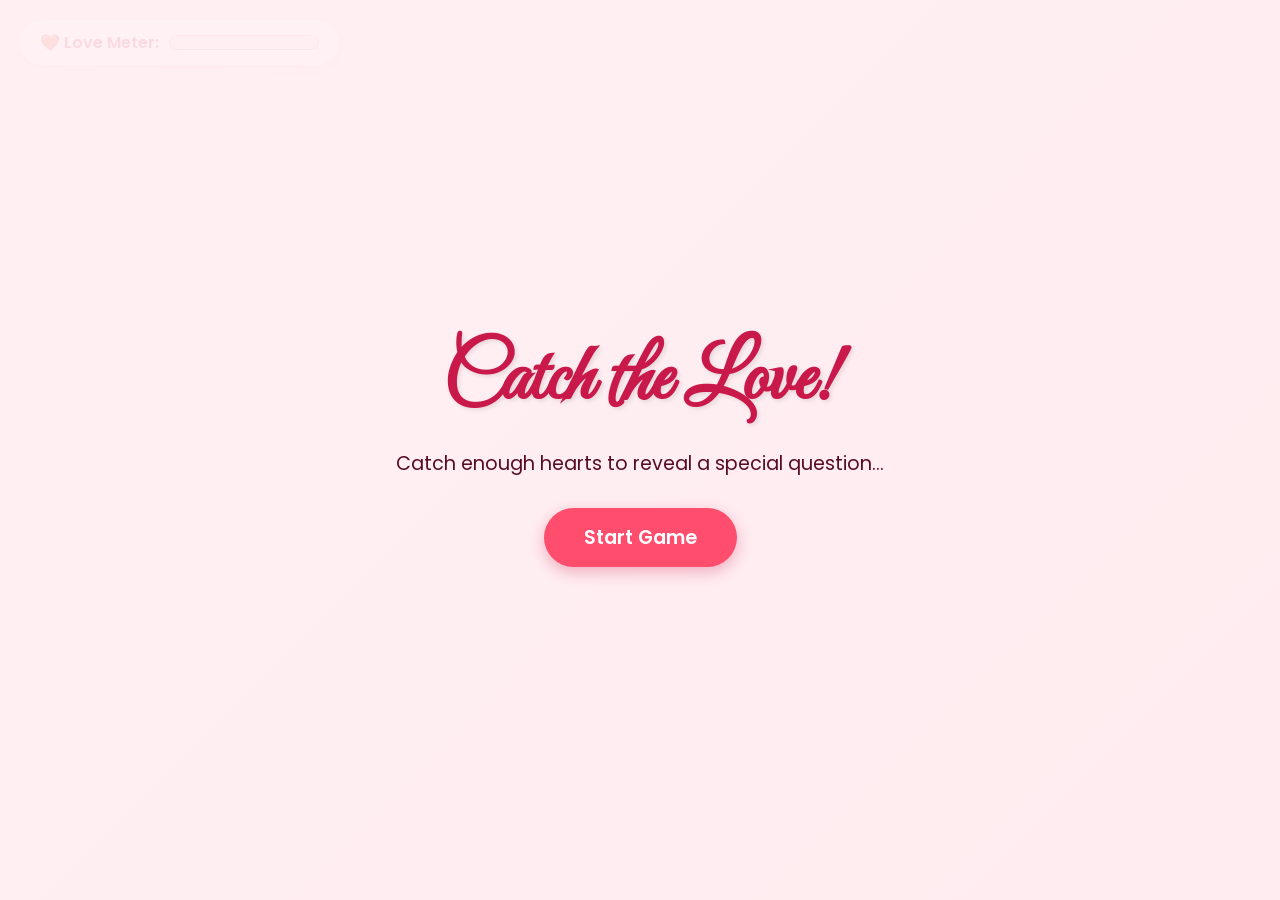
<file: index.html>
<!DOCTYPE html>
<html lang="en">

<head>
    <meta charset="UTF-8">
    <meta name="viewport" content="width=device-width, initial-scale=1.0">
    <title>Will You Be My Valentine?</title>
    <link rel="preconnect" href="https://fonts.googleapis.com">
    <link rel="preconnect" href="https://fonts.gstatic.com" crossorigin>
    <link href="https://fonts.googleapis.com/css2?family=Great+Vibes&family=Poppins:wght@400;600&display=swap"
        rel="stylesheet">
    <link rel="stylesheet" href="stt.css">
</head>

<body>
    <!-- Background Music (Optional, user initiates) -->
    <!-- <audio id="bg-music" loop>
        <source src="music.mp3" type="audio/mpeg">
    </audio> -->

    <div id="game-container">
        <canvas id="gameCanvas"></canvas>

        <!-- UI Overlay -->
        <div id="ui-layer">
            <div id="score-board">
                <span>❤️ Love Meter: </span>
                <div class="progress-bar">
                    <div id="love-fill"></div>
                </div>
            </div>
        </div>

        <!-- Start Screen -->
        <div id="start-screen" class="screen active">
            <h1>Catch the Love!</h1>
            <p>Catch enough hearts to reveal a special question...</p>
            <button id="start-btn" class="btn">Start Game</button>
        </div>

        <!-- Proposal Modal (Hidden initially) -->
        <div id="proposal-screen" class="screen hidden">
            <div class="proposal-content">
                <h1>Do u love me?</h1>
                <p class="sub-text">You caught my heart! Now I have to ask...</p>
                <div class="buttons">
                    <button id="yes-btn" class="btn yes-btn">YES!</button>
                    <button id="no-btn" class="btn no-btn">No</button>
                </div>
            </div>
        </div>

        <!-- Celebration Overlay -->
        <div id="celebration-screen" class="screen hidden">
            <h1>always loving u! 💍</h1>
            <p>I love you!</p>
            <a href="cacicu.html" class="btn-dir">click to next</a>
        </div>
    </div>

    <script src="stm.js"></script>
</body>

</html>
</file>
<file: stt.css>
:root {
    --primary-color: #ff4d6d;
    --secondary-color: #ff8fa3;
    --accent-color: #c9184a;
    --bg-gradient: linear-gradient(135deg, #fff0f3 0%, #ffccd5 100%);
    --white: #ffffff;
    --font-heading: 'Great Vibes', cursive;
    --font-body: 'Poppins', sans-serif;
}

* {
    margin: 0;
    padding: 0;
    box-sizing: border-box;
}

body {
    width: 100vw;
    height: 100vh;
    overflow: hidden;
    font-family: var(--font-body);
    background: var(--bg-gradient);
    user-select: none; /* Prevent selection during game */
}

#game-container {
    position: relative;
    width: 100%;
    height: 100%;
}

canvas {
    display: block;
    width: 100%;
    height: 100%;
}

/* UI Layer */
#ui-layer {
    position: absolute;
    top: 20px;
    left: 20px;
    z-index: 10;
    pointer-events: none;
}

#score-board {
    background: rgba(255, 255, 255, 0.8);
    padding: 10px 20px;
    border-radius: 30px;
    box-shadow: 0 4px 15px rgba(255, 77, 109, 0.2);
    display: flex;
    align-items: center;
    gap: 10px;
    font-weight: 600;
    color: var(--accent-color);
}

.progress-bar {
    width: 150px;
    height: 15px;
    background: #ffe5ec;
    border-radius: 10px;
    overflow: hidden;
    border: 1px solid var(--secondary-color);
}

#love-fill {
    width: 0%;
    height: 100%;
    background: linear-gradient(90deg, var(--primary-color), var(--accent-color));
    transition: width 0.3s ease-out;
}

/* Screens */
.screen {
    position: absolute;
    top: 0;
    left: 0;
    width: 100%;
    height: 100%;
    display: flex;
    flex-direction: column;
    justify-content: center;
    align-items: center;
    background: rgba(255, 240, 243, 0.9);
    z-index: 20;
    transition: opacity 0.5s ease;
}

.screen.hidden {
    opacity: 0;
    pointer-events: none;
    display: none; /* simple hide for logic */
}

.screen.active {
    opacity: 1;
    pointer-events: auto;
    display: flex;
}

h1 {
    font-family: var(--font-heading);
    font-size: 5rem;
    color: var(--accent-color);
    text-shadow: 2px 2px 4px rgba(0,0,0,0.1);
    margin-bottom: 20px;
    text-align: center;
    line-height: 1.2;
}

p {
    font-size: 1.2rem;
    color: #590d22;
    margin-bottom: 30px;
    text-align: center;
}

  .btn-dir {
    background-color: #c9184a; /* Warna Merah/Pink */
    color: white;
    padding: 15px 32px;
    text-align: center;
    text-decoration: none;
    display: inline-block;
    font-size: 16px;
    font-weight: bold;
    border: 2px solid #c9184a;
    border-radius: 50px; /* ⬅️ SUDUT LENGKUNG (Pill Shape) */
    cursor: pointer;
    transition: 0.3s;
    text-transform: uppercase;
    letter-spacing: 1px;
}

/* Efek Hover */
.btn-dir:hover {
    background-color: #a0123a;
    border-color: #a0123a;
    box-shadow: 0 0 15px rgba(201, 24, 74, 0.5);
    transform: translateY(-2px);
}

/* Efek Active */
.btn-dir:active {
    transform: translateY(0);
}

.btn {
    padding: 15px 40px;
    font-size: 1.2rem;
    font-family: var(--font-body);
    font-weight: 600;
    border: none;
    border-radius: 50px;
    cursor: pointer;
    transition: transform 0.2s, box-shadow 0.2s;
    box-shadow: 0 5px 15px rgba(201, 24, 74, 0.3);
}

.btn:hover {
    transform: translateY(-2px);
    box-shadow: 0 8px 20px rgba(201, 24, 74, 0.4);
}

.btn:active {
    transform: translateY(1px);
}

#start-btn {
    background: var(--primary-color);
    color: white;
}

.buttons {
    display: flex;
    gap: 20px;
}

.yes-btn {
    background: #2dc653;
    color: white;
    font-size: 1.5rem;
    padding: 20px 60px;
}

.no-btn {
    background: #ffb703;
    color: white;
    position: relative;
    transition: all 0.2s;
}

/* Animations */
@keyframes heartbeat {
    0% { transform: scale(1); }
    15% { transform: scale(1.1); }
    30% { transform: scale(1); }
    45% { transform: scale(1.1); }
    60% { transform: scale(1); }
}

.proposal-content h1 {
    animation: heartbeat 2s infinite;
}
</file>
